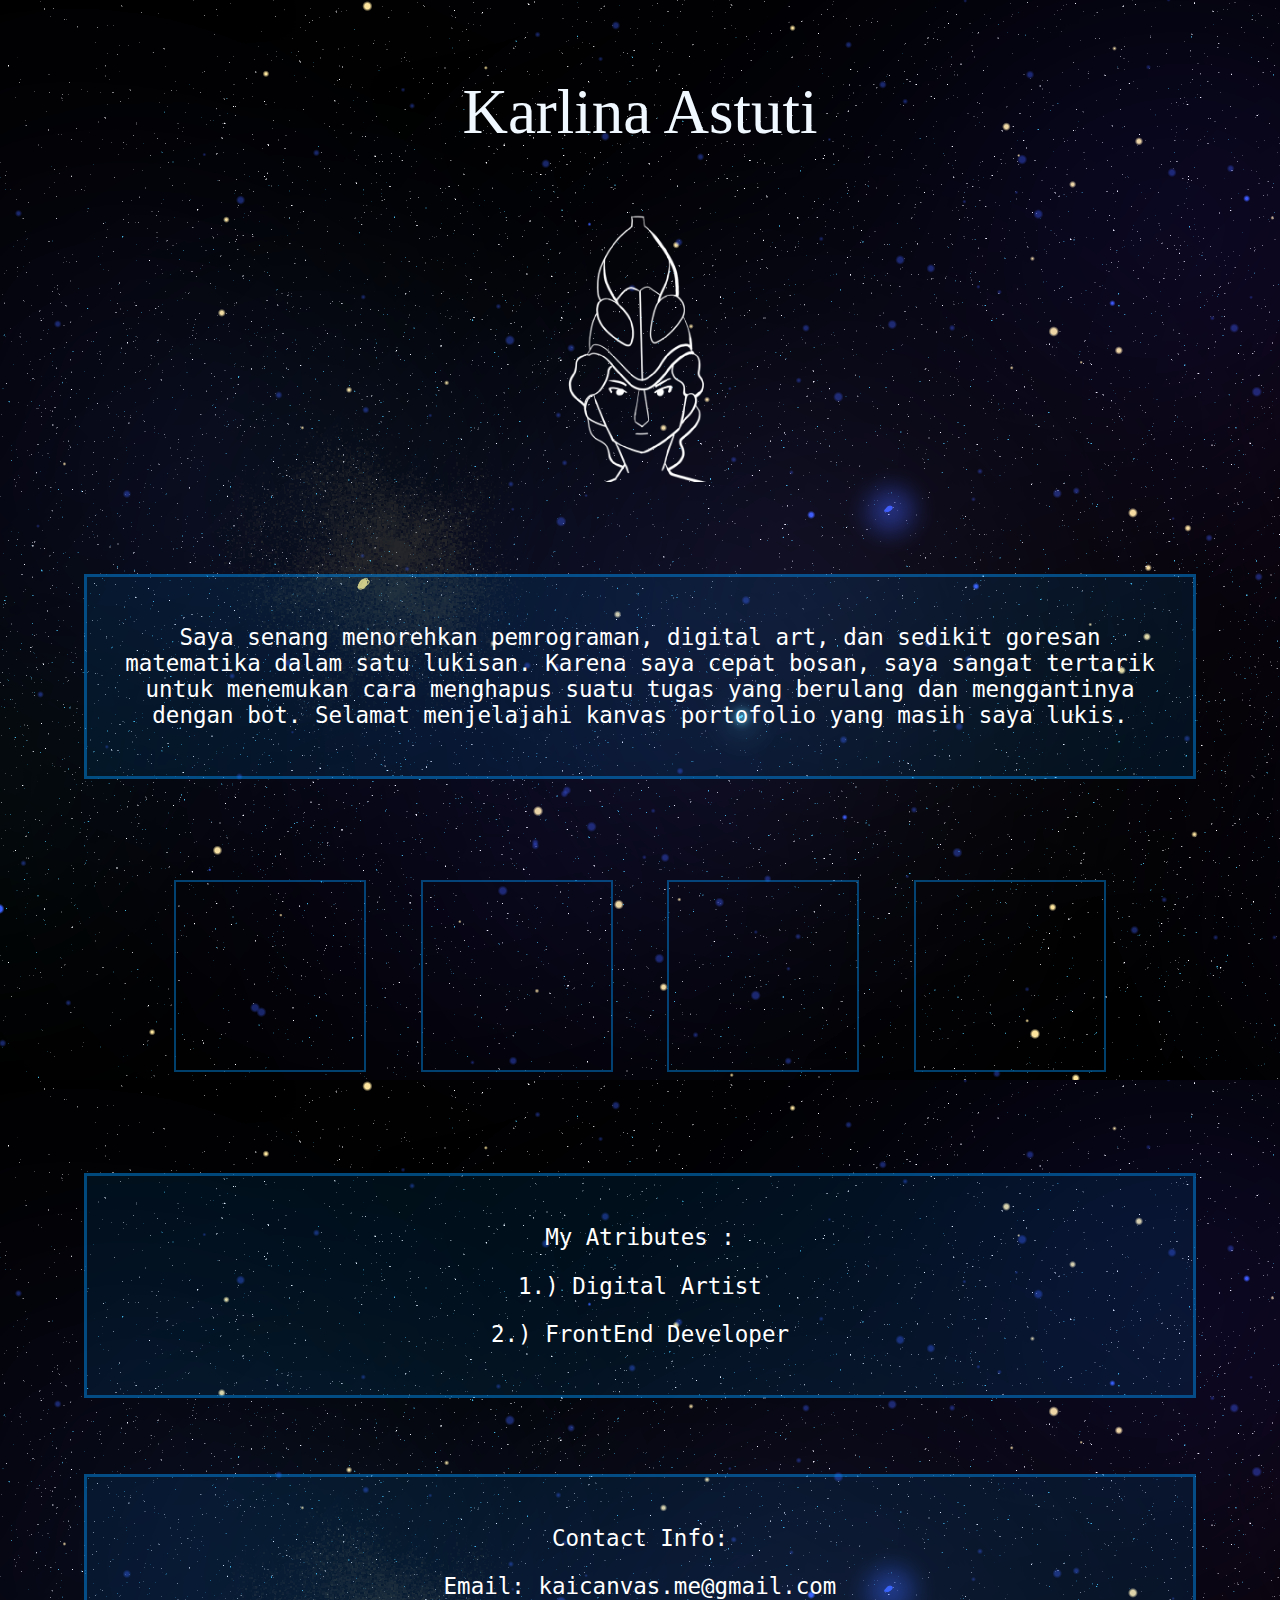
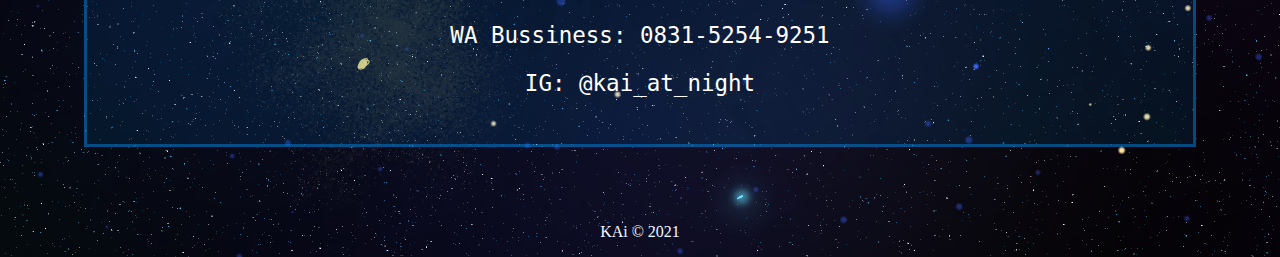
<file: index.html>
<!DOCTYPE html>
<html lang="en">
<head>
    <meta charset="UTF-8">
    <meta http-equiv="X-UA-Compatible" content="IE=edge">
    <meta name="viewport" content="width=device-width, initial-scale=1.0">
    <link rel="stylesheet" href="style.css">
    <title>Selamat Datang</title>
</head>
<body>
    <div id="nama">
        <p>Karlina Astuti</p>
        <div id="logo"></div>
        </div>
    <div class="main">
        <p>Saya senang menorehkan pemrograman, digital art, dan sedikit goresan matematika dalam satu lukisan. Karena saya cepat bosan, saya sangat tertarik untuk menemukan cara menghapus suatu tugas yang berulang dan menggantinya dengan bot. Selamat menjelajahi kanvas portofolio yang masih saya lukis.</p>
        </div>

    <div id="category">
        <center>
        <button id="aboutMe"></button>
        <button id="digitalArt"></button>
        <button id="aIScript"></button>
        <button id="uniqPage"></button>
    </center>
    </div>

    <div class="main">
        <p>My Atributes :</p>
        <p>1.) Digital Artist</p>
        <p>2.) FrontEnd Developer</p>
    </div>

    <div class="main">
        <p>Contact Info:</p>
        <p>Email: kaicanvas.me@gmail.com</p>
        <p>WA Bussiness: 0831-5254-9251</p>
        <p>IG: @kai_at_night</p>
    </div>


    <div>
        <p><center>KAi &copy; 2021</center></p>
    </div>
    
</body>
</html>
</file>
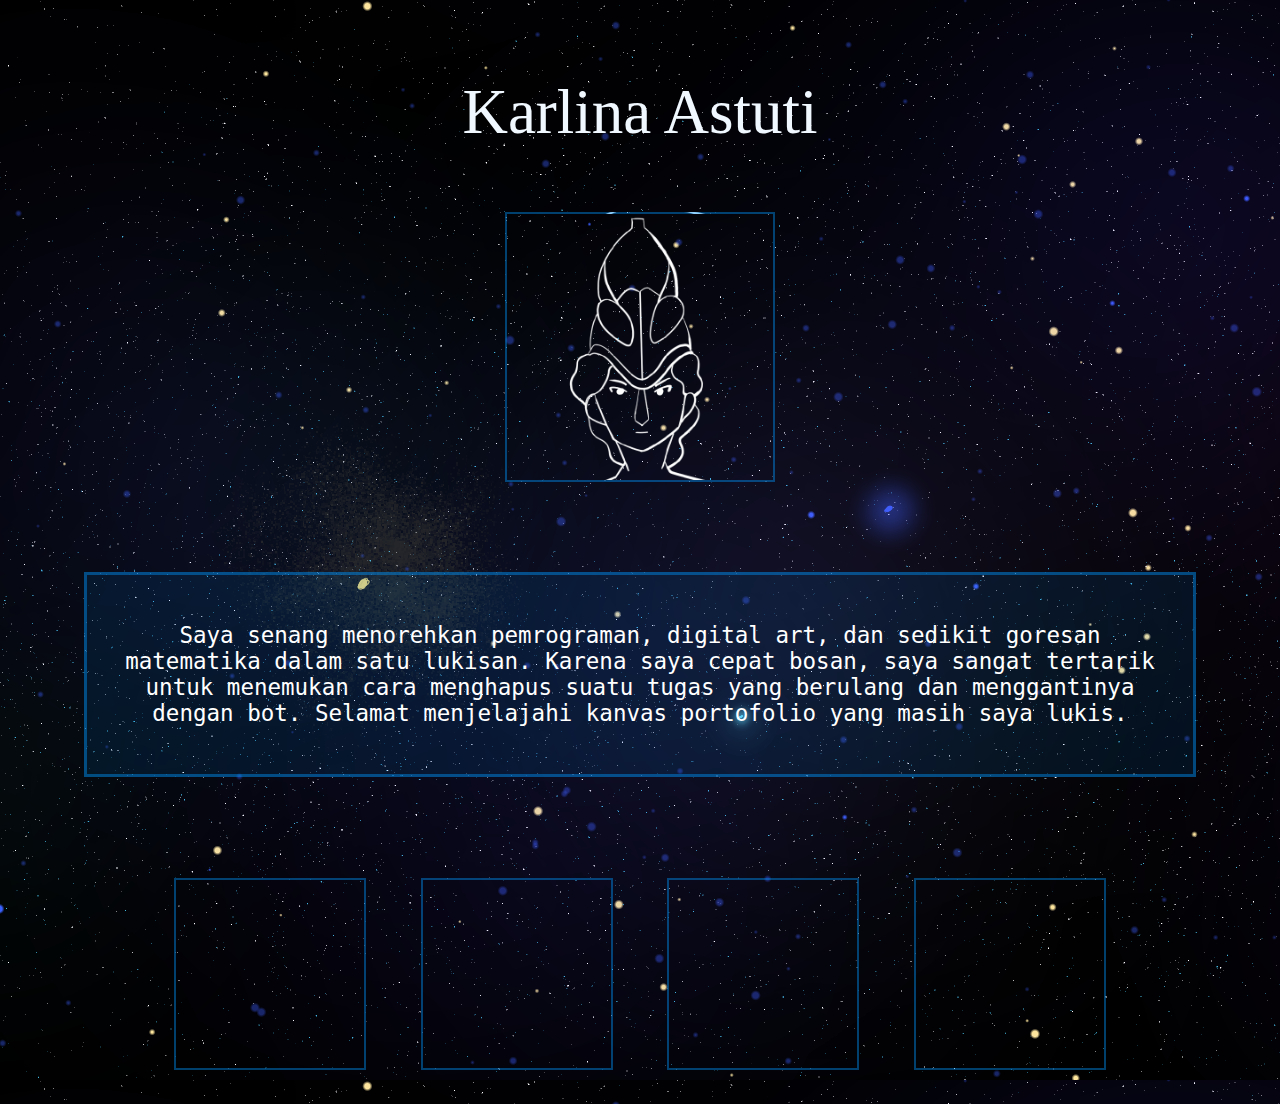
<file: art.html>
<!DOCTYPE html>
<html lang="en">
<head>
    <meta charset="UTF-8">
    <meta http-equiv="X-UA-Compatible" content="IE=edge">
    <meta name="viewport" content="width=device-width, initial-scale=1.0">
    <link rel="stylesheet" href="style.css">
    <title>Digital Art</title>
    <script src="sys.js"></script>
</head>
<body>
    <div id="nama">
        <p>Karlina Astuti</p>
        <button id="logo"></button>
        </div>
    <div class="main">
        <p>Saya senang menorehkan pemrograman, digital art, dan sedikit goresan matematika dalam satu lukisan. Karena saya cepat bosan, saya sangat tertarik untuk menemukan cara menghapus suatu tugas yang berulang dan menggantinya dengan bot. Selamat menjelajahi kanvas portofolio yang masih saya lukis.</p>
        </div>

    <div id="category">
        <center>
        <button id="aboutMe"></button>
        <button id="digitalArt"></button>
        <button id="aIScript"></button>
        <button onclick="location.href='game001.html';" id="uniqPage"></button>
    </center>
    </div>
</file>
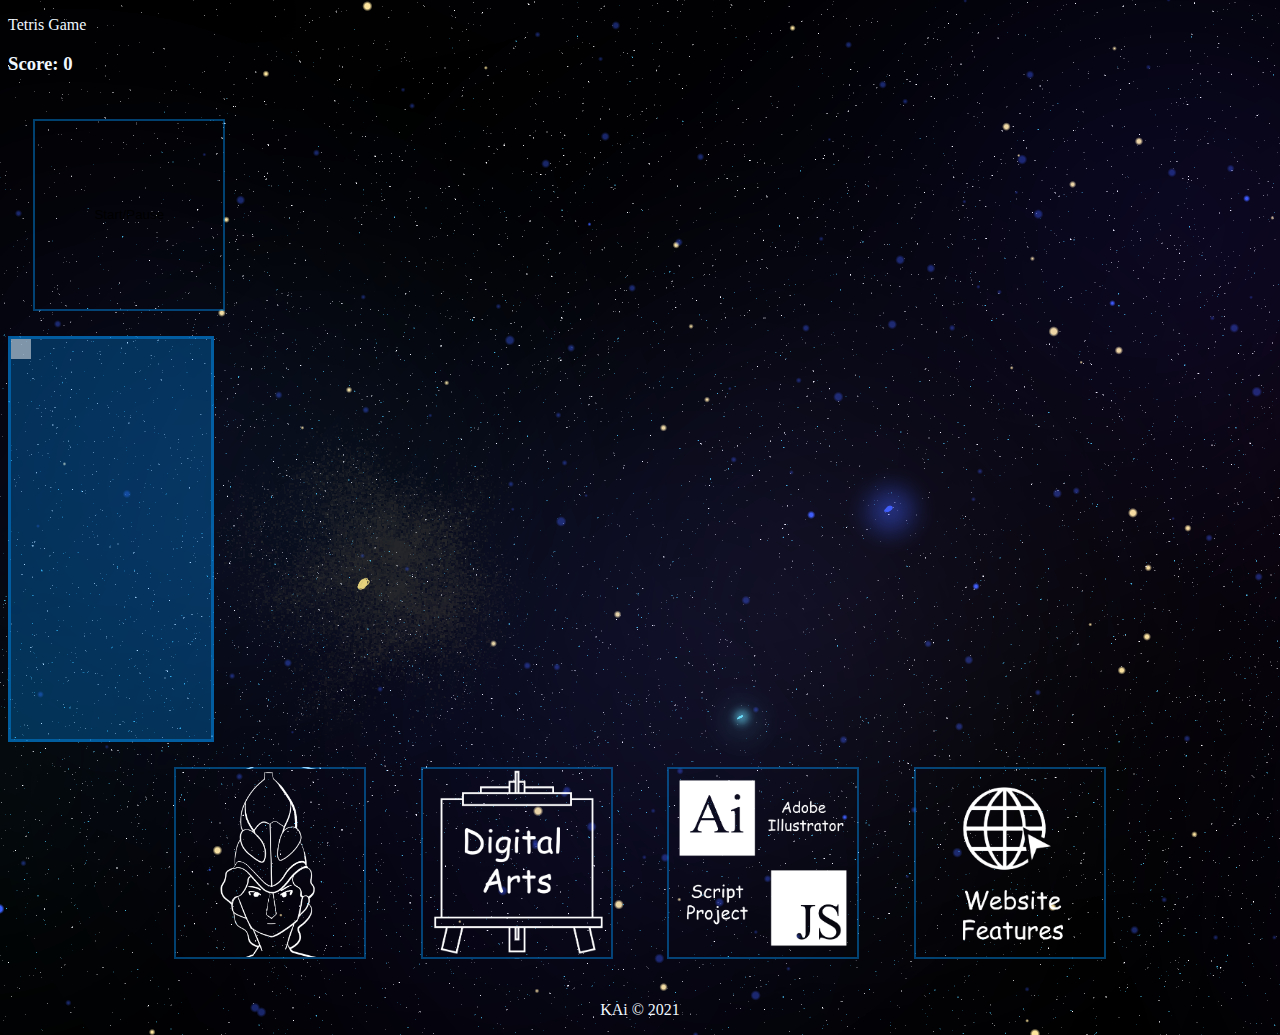
<file: game001.html>
<!DOCTYPE html>
<html lang="en">
<head>
    <meta charset="UTF-8">
    <meta http-equiv="X-UA-Compatible" content="IE=edge">
    <meta name="viewport" content="width=device-width, initial-scale=1.0">
    <link rel="stylesheet" href="style.css">
    <script src="sys.js"></script>
    <title>Selamat Datang</title>
</head>
<body>
        <p>Tetris Game</p>

    <h3>Score: <span id="score">0</span></h3>
    <button id="start-but">Start/Pause</button>

    <div class="grid">
        <div></div>
        <div></div>
        <div></div>
        <div></div>
        <div></div>
        <div></div>
        <div></div>
        <div></div>
        <div></div>
        <div></div>
        <div></div>
        <div></div>
        <div></div>
        <div></div>
        <div></div>
        <div></div>
        <div></div>
        <div></div>
        <div></div>
        <div></div>
        <div></div>
        <div></div>
        <div></div>
        <div></div>
        <div></div>
        <div></div>
        <div></div>
        <div></div>
        <div></div>
        <div></div>
        <div></div>
        <div></div>
        <div></div>
        <div></div>
        <div></div>
        <div></div>
        <div></div>
        <div></div>
        <div></div>
        <div></div>
        <div></div>
        <div></div>
        <div></div>
        <div></div>
        <div></div>
        <div></div>
        <div></div>
        <div></div>
        <div></div>
        <div></div>
        <div></div>
        <div></div>
        <div></div>
        <div></div>
        <div></div>
        <div></div>
        <div></div>
        <div></div>
        <div></div>
        <div></div>
        <div></div>
        <div></div>
        <div></div>
        <div></div>
        <div></div>
        <div></div>
        <div></div>
        <div></div>
        <div></div>
        <div></div>
        <div></div>
        <div></div>
        <div></div>
        <div></div>
        <div></div>
        <div></div>
        <div></div>
        <div></div>
        <div></div>
        <div></div>
        <div></div>
        <div></div>
        <div></div>
        <div></div>
        <div></div>
        <div></div>
        <div></div>
        <div></div>
        <div></div>
        <div></div>
        <div></div>
        <div></div>
        <div></div>
        <div></div>
        <div></div>
        <div></div>
        <div></div>
        <div></div>
        <div></div>
        <div></div>
        <div></div>
        <div></div>
        <div></div>
        <div></div>
        <div></div>
        <div></div>
        <div></div>
        <div></div>
        <div></div>
        <div></div>
        <div></div>
        <div></div>
        <div></div>
        <div></div>
        <div></div>
        <div></div>
        <div></div>
        <div></div>
        <div></div>
        <div></div>
        <div></div>
        <div></div>
        <div></div>
        <div></div>
        <div></div>
        <div></div>
        <div></div>
        <div></div>
        <div></div>
        <div></div>
        <div></div>
        <div></div>
        <div></div>
        <div></div>
        <div></div>
        <div></div>
        <div></div>
        <div></div>
        <div></div>
        <div></div>
        <div></div>
        <div></div>
        <div></div>
        <div></div>
        <div></div>
        <div></div>
        <div></div>
        <div></div>
        <div></div>
        <div></div>
        <div></div>
        <div></div>
        <div></div>
        <div></div>
        <div></div>
        <div></div>
        <div></div>
        <div></div>
        <div></div>
        <div></div>
        <div></div>
        <div></div>
        <div></div>
        <div></div>
        <div></div>
        <div></div>
        <div></div>
        <div></div>
        <div></div>
        <div></div>
        <div></div>
        <div></div>
        <div></div>
        <div></div>
        <div></div>
        <div></div>
        <div></div>
        <div></div>
        <div></div>
        <div></div>
        <div></div>
        <div></div>
        <div></div>
        <div></div>
        <div></div>
        <div></div>
        <div></div>
        <div></div>
        <div></div>
        <div></div>
        <div></div>
        <div></div>
        <div></div>
        <div></div>
        <div></div>
        <div></div>
        <div></div>
        <div></div>
        <div></div>
        <div></div>
    </div>

    

    <div id="category">
        <center>
            <button id="log"></button>
            <button id="cv"></button>
            <button id="ai"></button>
            <button onclick="location.href='game001.html';" id="wf"></button>
        </center>
    </div>




    <div>
        <p><center>KAi &copy; 2021</center></p>
    </div>
    
</body>
</html>
</file>
<file: style.css>
body {
    background-image: url("bg001.jpg");
    color: aliceblue;
    font-family: Garamond, serif;
}

div#nama {
    margin: 6%;
    text-align: center;
    font-size: 7vh;
}

.main {
    font-family: 'monospace', 'Lucida Sans Unicode';
    color: white;
    text-align: center;
    font-size: 2.5vh;
    background-color: rgba(0, 150, 241, 0.1);
    margin: 6%;
    padding: 2%;
    border-style: solid;
    border-color: rgba(0, 150, 255, 0.425);
}

#logo {
    margin: 0;
    padding: 0;
    height: 30vh;
    width: 30vh;
    background: url("./logo/logo123.png") left center;
    background-size: cover;
    animation: play 1.5s steps(3) infinite;
    display: inline-block;
}



@keyframes play {
    from{background-position: 0vh;}
    to{background-position: -90vh;}
}




#category >  {
    border-style: solid;
    border-color: rgba(0, 150, 255, 0.425);
    display: flex;
    flex-direction: row;
}

button {
    border-style: solid;
    border-color: rgba(0, 150, 255, 0.425);
    margin: 2%;
    width: 15vw;
    height: 15vw;
    text-align: center;
    background-color: rgba(88, 88, 88, 0);
}

#log {
    background: url("./imgButton/log_a.png");
    background-size: cover;
}

#cv {
    background: url("./imgButton/cv_a.png");
    background-size: cover;
}

#ai {
    background: url("./imgButton/ai_a.png");
    background-size: cover;
}

#wf {
    background: url("./imgButton/wf_a.png");
    background-size: cover;
}

@media (max-width: 800px) {

    button{
        border-style: solid;
        border-color: rgba(0, 150, 255, 0.425);
        margin: 2%;
        width: 40vw;
        height: 40vw;
    }
    #category {
        display: flex;
        flex-direction: column;
    }
}

/*game001*/

.grid {
    display: flex;
    justify-content: center;
    align-items: center;
    flex-wrap: wrap;
    width: 200px;
    height: 400px;
    border-style: solid;
    border-color: rgba(0, 150, 255, 0.425);
    background-color:rgba(0, 150, 255, 0.3);
}

.grid div {
    width: 20px;
    height: 20px;

}
</file>
